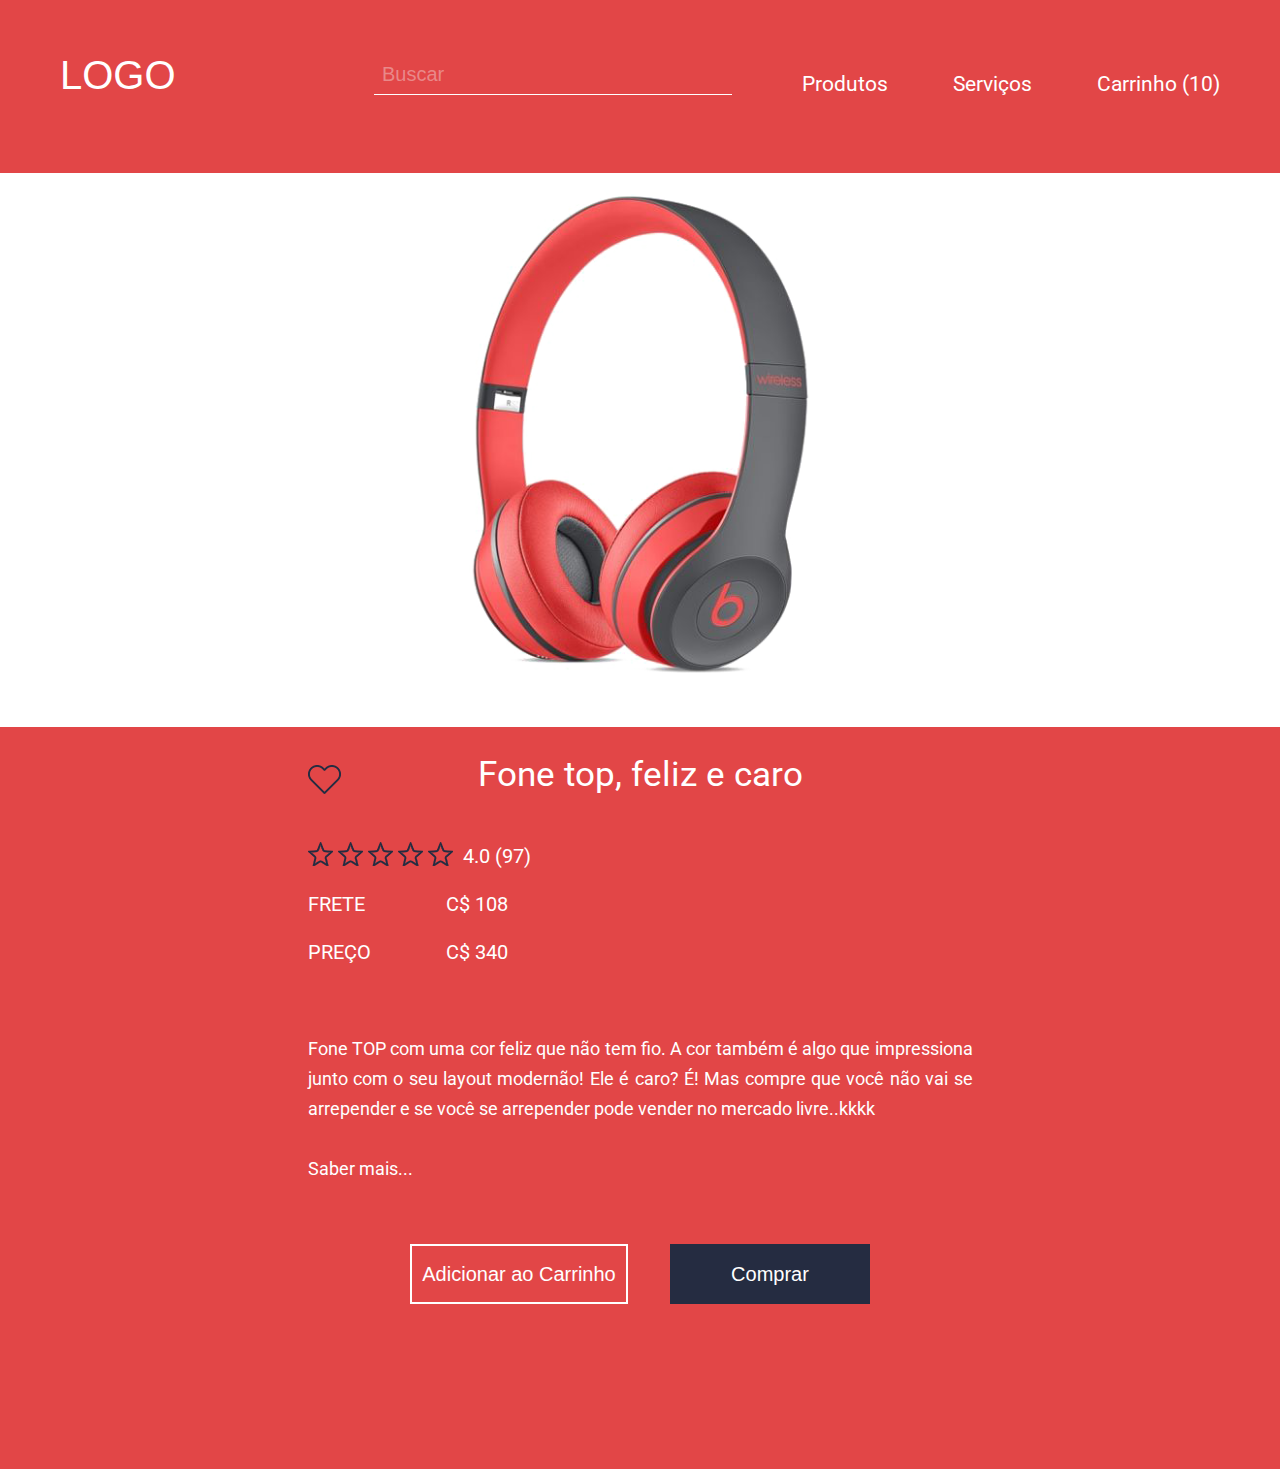
<file: index.html>
<!DOCTYPE html>
<html lang="pt-BR">
<head>
    <meta charset="UTF-8">
    <meta name="viewport" content="width=device-width, initial-scale=1.0">
    <meta http-equiv="X-UA-Compatible" content="ie=edge">
    
    <title>Loja Fone</title>

    <link href="https://fonts.googleapis.com/css?family=Roboto:300,400,700&display=swap" rel="stylesheet">
    
    <link rel="stylesheet" href="css/reset.css">
    <link rel="stylesheet" href="css/base.css">
    <link rel="stylesheet" href="css/container-store.css">
    <link rel="stylesheet" href="css/header-store.css">
    <link rel="stylesheet" href="css/input-search.css">
    <link rel="stylesheet" href="css/photo-product.css">
    <link rel="stylesheet" href="css/wrap-product.css">
    <link rel="stylesheet" href="css/description-product.css">
    <link rel="stylesheet" href="css/button-store.css">
    

    
    
</head>
<body>

    <div class="container-store">
        <header class="header-store">
            <h1 class="title">Logo</h1>

            <nav class="navigation">
                <form class="input-search -active">
                    <input class="content" type="search" placeholder="Buscar">
                    <input class="icon -open" type="image" src="img/search1.png" >
                    <input class="icon -close -active" type="image" src="img/close.png" >
                </form>
                <ul id="menu" class="list">
                    <li class="item -menu"><a href="#menu" class="menu">Menu</a></li>
                    <li class="item"><a class="action" href="http://collabcode.training">Produtos</a></li>
                    <li class="item"><a class="action" href="http://collabcode.training">Serviços</a></li> 
                    <li class="item -last"><a class="action"  href="http://collabcode.training">Carrinho (10)</a></li>
                </ul>
            </nav>
        </header>

        <figure class="photo-product">
            <img class="photo" src="img/fone.png" alt="Fone de ouvido">
        </figure>
        
        <section class="wrap-product">
            <dl class="description-product">
                <dt class="title">Fone top, feliz e caro</dt>
                <dd class="item -heart">
                    <img class="icon" src="img/heart.png" alt="Like">
                    <img class="icon -active" src="img/heart-active.png" alt="Like">
                </dd>
                <dd class="item -star">
                    <ol>
                        <li class="star">
                            <img class="icon" src="img/star.png" alt="estrela">
                            <img class="icon -active" src="img/star-active.png" alt="estrela">
                        </li>
                        <li class="star">
                            <img class="icon" src="img/star.png" alt="estrela">
                            <img class="icon -active" src="img/star-active.png" alt="estrela">
                        </li>
                        <li class="star">
                            <img class="icon" src="img/star.png" alt="estrela">
                            <img class="icon -active" src="img/star-active.png" alt="estrela">
                        </li>
                        <li class="star">
                            <img class="icon" src="img/star.png" alt="estrela">
                            <img class="icon -active" src="img/star-active.png" alt="estrela">
                        </li>
                        <li class="star">
                            <img class="icon" src="img/star.png" alt="estrela">
                            <img class="icon -active" src="img/star-active.png" alt="estrela">
                        </li>
                    </ol>
                </dd>
                <dd class="item -number">4.0 (97)</dd>
                <dd class="item -info"><strong class="contrast">Frete</strong> C$ 108</dd>
                <dd class="item -info -last"><strong class="contrast">Preço</strong> C$ 340</dd>
                <dd class="text">Fone TOP com uma cor feliz que não tem fio. A cor também é algo que 
                    impressiona junto com o  seu layout modernão! Ele é caro? É! 
                    Mas compre que você não vai se arrepender e se você se arrepender 
                    pode vender no mercado livre..kkkk
                </dd>
                <dd class="text -more"><a href="" class="action"> Saber mais...</a></dd>
            </dl>
            <div class="buttons">
                <button class="button-store -second">Adicionar ao Carrinho</button>
                <a href="comprar.html" class="button-store">Comprar</a>
            </div>
        </section>

    </div>
    
    <script src="js/header.store.js"></script>
    <script src="js/input-search.js"></script>
    <script src="js/description-product.js"></script>
    <script src="js/home.js"></script>
    
</body>
</html>
</file>
<file: css/base.css>
body{
    background-color: #252a34;
    background-image: linear-gradient(to bottom, #252a34, #ff2e63);
}

@media(max-width: 345px){
    
    body{
        overflow-x: hidden;
    }
}
</file>
<file: css/container-store.css>
.container-store{
    box-sizing: border-box;
    width: 90%;
    max-width: 1370px;
    padding: 55px 60px 165px 0;
    position: absolute;
    top: 50%;
    left: 50%;
    transform: translateX(-50%) translateY(-50%);
    background-color: #e24647;
    box-shadow: 0 0 39px 0 rgba(50, 50, 50, 0.36);

}

@media (max-width:1470px), (max-height: 952px){
    .container-store{
        position: static;
        transform: none;
        width: 100%;
        max-width: 100%;
        
    }
}

@media (max-width: 1311px){
    .container-store{
        padding-right: 0;
    }
}

@media (max-height: 952px){
    .container-store{
        width: 1330px;
        margin-left: auto;
        margin-right: auto;
    }
}


@media(max-width: 345px){
    .container-store{
       /* position: relative;
        top: 0;
        left: 0;*/
        overflow-x: hidden;
    }
}
</file>
<file: css/header-store.css>
.header-store{
    color: #fff;
    overflow: hidden;
    margin-bottom: 138px;
    padding-left: 60px;
    
}

.header-store > .title{/*Somente aplicar no filho direto que no caso é o title*/
    font-size: 40px;
    font-family: Arial,"Roboto", sans-serif;
    float: left;
    text-transform: uppercase;
    cursor: pointer;
}

.header-store > .navigation{
    font-size: 21px;
    font-family: "Segoe UI","Roboto", sans-serif;
    float: right;
}

.header-store .list{
    display: inline;
}

.header-store .item.-menu{
    display: none;
}

.header-store .item{
    display: inline-block;
    margin-right: 60px;
    padding-bottom: 8px;
}

.header-store .item.-last{
    margin-right: 0;
}

.header-store .action{
    text-decoration: none;
    color: inherit;
    position: relative;
}

.header-store .action.-search{
    display: inline-block;
    width: 358px;
    text-align: left;
}


.header-store .action:after{
    content: "";
    height: 1px;
    width: 100%;
    background-color: #fff;
    position: absolute;
    bottom: 0;
    left: 0;
    transform: scale(0);
    transition: transform 200ms linear;
    transform-origin: center left;
    
}

.header-store .action:hover:after{
    transform: scale(1);
    border: 1px solid #fff;
}

@media (max-width: 1311px){
    .header-store{
        padding-right: 60px;
        margin-bottom: 70px;
    }
}
@media(max-width: 1235px){
    .header-store > .title{
        float: none;
        text-align: center;
        margin-bottom: 20px;
    }

    .header-store > .navigation{
        float: none;
        text-align: center;
        
    }
}

@media(max-width: 995px){
    .header-store{
        padding-right: 30px;
        padding-left: 30px;
        margin-bottom: 25px;
    }
}

@media(max-width: 530px){
    .header-store .item{
        margin-right: 30px;
    }
}

@media(max-width: 465px){
    .header-store .item{
        margin-right: 15px;
    }
}

@media(max-width: 438px){
    .header-store{
        padding-left: 7px;
        padding-right: 7px;
        
    }
}

@media(max-width: 345px){
    .header-store .item.-menu{
        display: block;
        background: url(../img/menu.svg) no-repeat center #fff;
        width: 40px;
        height: 40px;
        text-indent: -9999px;
        box-sizing: border-box;
        margin: 0;
        position: absolute;
        top: 0;
        left: 0;
        transform: translateX(-100%);
        transition: transform 400ms 100ms linear;
    }
    .header-store .list{
        position: absolute;
        top: 0;
        right: 0;
        background-color: #ffffff;
        color: #444242;
        width: 100vw;
        height: 30vh;
        padding: 40px 0 20px;
        transform: translateX(100%);
        transition: transform 300ms linear;
    }
    .header-store .list.-active{
        transform: translateX(0);
    }
    .header-store .list.-active .item.-menu{
        background-image: url(../img/close.png);
        transform: translateX(0);
        transition: none;
    }
    .header-store .item{
        display: block;
        
    }
}
</file>
<file: css/input-search.css>
.input-search{
    display: inline-block;
}

.input-search > .icon{
    display: none;
}

.input-search > .content{
    background: transparent;
    border: none;
    border-bottom: 1px solid #fff;
    color:inherit;
    font-family: Arial,"Roboto", sans-serif;
    font-size: 20px;
    padding: 8px;
    width: 358px;
    margin-right: 65px;
    vertical-align: bottom;
    
}

.input-search > .content::placeholder{
    color: rgba(243, 222, 222, 0.445);
}


@media(max-width: 995px){
    .input-search{
        position: absolute;
        top: 0;
        left: 0;
        transform: translateX(calc(-100% + 40px));
        transition: transform 200ms linear;
        background-color: #fff;
    }

    .input-search.-active{
        transition: transform 400ms linear;
        transform: translateX(0);
    }

    .input-search > .content {
        margin-right: 0;
        vertical-align: middle;
        outline: none;
    }

    .input-search > .content::placeholder{
        color: #e65d5d;
    }

    .input-search > .icon{
        display: none;
        widows: 40px;
        height: 40px;
        padding: 4px;
        box-sizing: border-box;
        vertical-align: middle;
        background-color: #f5f6f7;
        outline: none;
    }

    .input-search > .icon.-active{
        display: inline-block;
    }
    
}

@media(max-width: 404px){
    .input-search > .content{
        width: 70vw;
    }
}
</file>
<file: css/photo-product.css>
.photo-product{
    display: inline-block;
    background-color: #fff;
    height: 554px;
    vertical-align: middle;
    border-bottom-right-radius: 150px;
    border-top-right-radius: 150px;  
    margin-right: 157px; 
    padding-left: 100px;
    position: relative;
    
}

.photo-product::before{
    content: "";
    height: 100%;
    width: 100%;
    position: absolute;
    left: 0;
    transform: translateX(-100%);
    background-color: #fff;
    box-shadow: inset 0 0 5px 0 rgba(50, 50, 50, 0.36);
}

@media (max-width: 1325px){
    .photo-product{
        margin-right: 147px;
        text-align: center;
    }
}

@media (max-width: 1311px){
    .photo-product{
        display: block;
        margin: 0;
        text-align: center;
        margin-bottom: 30px;
        border-radius: 0;
        padding-left: 0;
    }

}

@media (max-width:560px){
    .photo-product{
        height: auto;
    }
    .photo-product > .photo{
        width: 90%;
    }
}
</file>
<file: css/wrap-product.css>
.wrap-product{
    display: inline-block;
    width: 454px;
    vertical-align: middle;
    position: relative;
}

.wrap-product > .buttons{
    position: absolute;
    bottom: 0;
    transform: translateY(calc(100% + 98px));
    width: 100%;
}

.wrap-product > .buttons > .button-store{
    float: right;
}

.wrap-product > .buttons > .button-store.-second{
    float: left;
}

@media (max-width: 1311px){
    .wrap-product{
        width: 100%;
    }

    .wrap-product > .buttons{
        position: static;
        width: 100%;
        margin: 0 auto;
        text-align: center;
        transform: none;
    }

    .wrap-product > .buttons > .button-store,
     .wrap-product > .buttons > .button-store.-second{
        float: none;
    }
}
</file>
<file: css/description-product.css>
.description-product{
    color: #fff;
    font-family: "Roboto", sans-serif;
    
}

.description-product > .title{
    font-size: 25px;
    margin-bottom: 50px;
}

.description-product > .item{
    font-size: 20px;
    margin-bottom: 28px;
}

.description-product > .item.-heart{
    position: absolute;
    top: 8px;
    left: -47px;
    transform: translateX(-100%);
    transition: all 300ms linear;
    cursor: pointer;
    width: 33px;
    height: 29px;
}

.description-product > .item.-heart:hover{
    transform: scale(1.1);
    left: -80px;
}

.description-product .item.-star{
    margin-bottom: 10px;
    cursor: pointer;
}

.description-product .icon{
    transition: transform 100ms linear;
}
.description-product .icon:hover{
    transform: scale(1.1);
}

.description-product .icon.-active{
    display: none;
}

.description-product > .item.-active .icon{
    display: none;
}

.description-product > .item.-active .icon.-active{
    display: block;
}

.description-product .star{
    display: inline-block;
}

.description-product .star.-active > .icon{
    display: none;
}

.description-product .star.-active > .-active{
    display: block;
}

.description-product >.item.-star + .item{
    margin-left: 7px;
}

.description-product > .item.-info{
    width: 200px;
    text-align: right;
}

.description-product > .item.-last{
   margin-bottom: 72px;
}


.description-product .contrast{
    text-transform: uppercase;
    float: left;
}


.description-product > .text{
    font-size: 18px;
    line-height: 30px;
    margin-bottom: 30px;
}

.description-product > .text.-more{
    margin-bottom: 0;
}

.description-product .action{
    color: inherit;
    text-decoration: none;
}

@media (max-width: 1311px){
    .description-product{
        width: 50%;
        min-width: 665px;
        margin: 0 auto 60px;
    }
    .description-product > .title{
        font-size: 35px;
        text-align: center;
    }
    .description-product > .text{
        text-align: justify;
    }
    .description-product > .item.-star{
        float: left;
        margin-right: 10px;
    }
    .description-product > .item.-number{
        padding-top: 4px;
    }
}

@media (max-width: 1306px){
    .description-product > .item.-heart{
        left: auto;
        transform: none;
      
    }
}

@media (max-width: 720px){
    .description-product{
        width: 90%;
        min-width: auto;
    }
}

@media (max-width: 475px){
    .description-product > .item.-heart{
        position: static;
    }
}
</file>
<file: css/button-store.css>
.button-store{
    box-sizing: border-box;
    display: inline-block;
    background-color: #252c41;
    font-size: 20px;
    font-family: Arial, "Roboto", sans-serif;
    color: #fff;
    width: 200px;
    height: 60px;
    line-height: 60px;
    margin-right: 0;
    text-align: center;
    text-decoration: none;
    border: none;
    cursor: pointer;
    transition: all 300ms linear;
}

.button-store:hover, .button-store:focus{
    background-color: #fff;
    color: #e24647;
}

.button-store:active{
    transform: scale(0.9);
}

.button-store.-second{
    background-color: transparent;
    width: 218px;
    border: 2px solid #fff;
    line-height: 54px;/*foi alterado o valor para 54 devido ao valor de altura menos a borda em cima e em baixofdsa*/
    
}

.button-store.-second:hover, .button-store.-second:focus{
    color: #e24647;
    background-color: #fff;
}

@media(max-width:1311px){
    .button-store.-second{
        margin-right: 38px;
    }
}

@media(max-width:500px){
    .button-store.-second{
        margin-right: 20px ;
    }
}

@media(max-width:470px){
    .button-store, .button-store.-second{
        display: block;
        width: 90%;
        margin: 0 auto;
    }

    .button-store.-second{
        margin-bottom: 20px;
    }
}
</file>
